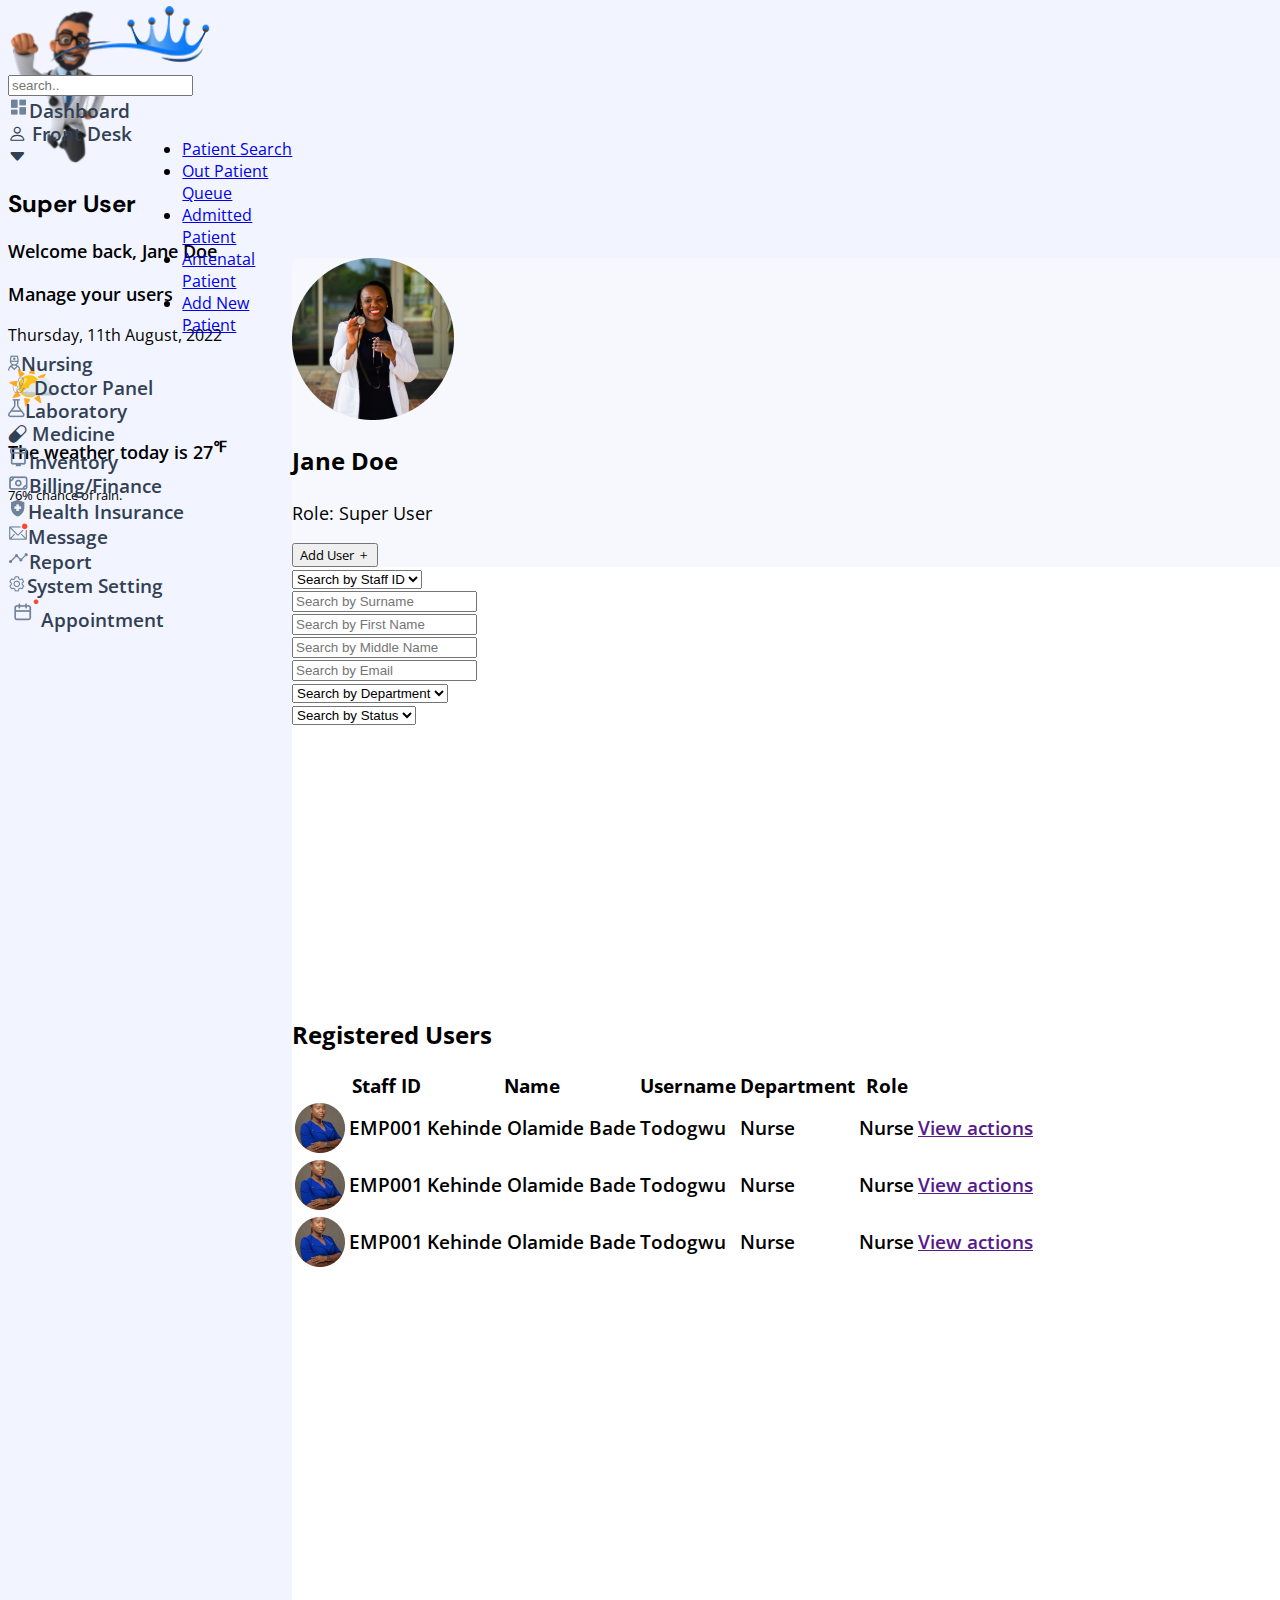
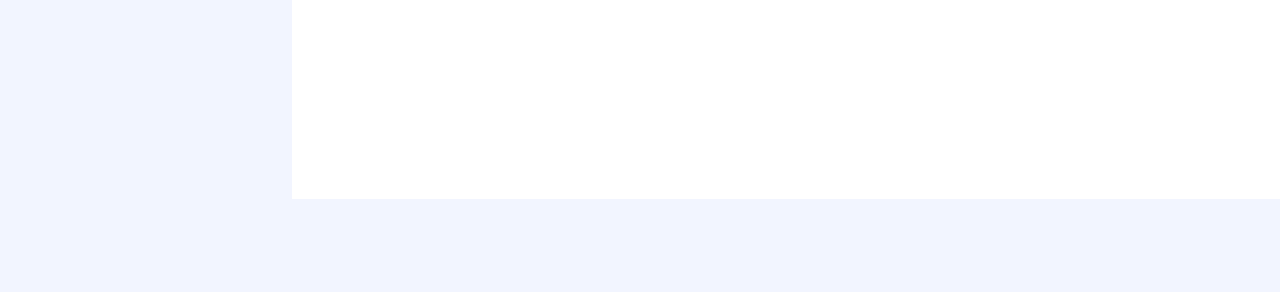
<file: index.html>
<!DOCTYPE html>
<html lang="en">
<head>
    <meta charset="UTF-8">
    <meta http-equiv="X-UA-Compatible" content="IE=edge">
    <meta name="viewport" content="width=device-width, initial-scale=1.0">
    <link rel="shortcut icon" href="static/images/favicon.ico" type="image/x-icon">
    <link href="https://cdn.jsdelivr.net/npm/bootstrap@5.2.0/dist/css/bootstrap.min.css" rel="stylesheet" integrity="sha384-gH2yIJqKdNHPEq0n4Mqa/HGKIhSkIHeL5AyhkYV8i59U5AR6csBvApHHNl/vI1Bx" crossorigin="anonymous">
    <link rel="stylesheet" href="https://cdn.jsdelivr.net/npm/bootstrap-icons@1.9.1/font/bootstrap-icons.css">
    <link rel="stylesheet" href="static/style/style.css">
    <script src="https://cdn.jsdelivr.net/npm/@popperjs/core@2.11.5/dist/umd/popper.min.js" integrity="sha384-Xe+8cL9oJa6tN/veChSP7q+mnSPaj5Bcu9mPX5F5xIGE0DVittaqT5lorf0EI7Vk" crossorigin="anonymous"></script>
    <script src="https://cdn.jsdelivr.net/npm/bootstrap@5.2.0/dist/js/bootstrap.min.js" integrity="sha384-ODmDIVzN+pFdexxHEHFBQH3/9/vQ9uori45z4JjnFsRydbmQbmL5t1tQ0culUzyK" crossorigin="anonymous"></script>

    <title>Navbar</title>
</head>
<body>
    <div class="container-fluid row" style="height:100%;">
        <div class="row container mt-3" style="height:167px">
            
            <!--  Welcome Frame -->

            <div class="col-3"></div>
            <div class="col-3">
                <div class="d-flex justify-content-center align-items-center">
                    <img class="img-responsive" src="static/images/doctor.png" style="width:100px" alt="">
                    <div>
                        <h2 class="text-primary mb-3" style="font-family:DM Sans; font-weight: 700;font-size: 40;">Super User</h2>
                        <p class="mb-0" style="font-family:Open Sans;font-weight: 600;font-size: 18px;line-height: 24.51px;">Welcome back, Jane Doe</p>
                        <p class="mb-0" style="font-family:Open Sans;font-weight: 600;font-size: 18px;line-height: 24.51px;">Manage your users</p>
                    </div>
                </div>
            </div>
            <div class="col-3 d-flex justify-content-center align-items-center">
                <div>
                    <p>Thursday, 11th August, 2022</p>
                </div>
            </div>
            <div class="col-3 d-flex justify-content-center align-items-center">
                <div>
                    <div class="position-relative">
                        <img style="left:0;" src="static/images/noto_sun-behind-small-cloud.png" alt="">
                    </div>
                    <p  class="mb-0" style="font-family: 'Open Sans';font-style: normal;font-weight: 600;font-size: 18px;line-height: 25px;">The weather today is 27<sup>&#8457;</sup></p>
                    <small class="mb-0">76% chance of rain.</small>
                </div>
            </div>
        </div>
        <!--  End of Welcome Frame. -->

        <!--  Begining Side Nav -->

        <div class="col mb-10"  style="position:absolute; top:0; width:292.44px; height:1891.98px">
            <nav class="nav flex-column mt-2 w-100 p-3">
                <div class="nav-item mb-5">
                    <a href="#" class=nav-link>
                        <img src="static/images/genesys erp 3- 2.png" alt="">
                    </a>
                </div>
                <div class="nav-item">
                    <form class="form form-sm w-75 ml-2">
                        <input type="search" class="form-control" placeholder="search..">
                    </form>
                </div>
                <div class="nav-item">
                    <a href="#" class="nav-link">
                        <img src="static/images/bxs_dashboard.png"alt="">Dashboard
                    </a>
                </div>
                <div class="nav-item dropdown">
                    <a class="btn btn-link" data-bs-toggle="collapse" href="#ex1" role="button" aria-expanded="false" aria-controls="ex1"><i class="bi bi-person"></i>&nbsp;Front Desk &nbsp;<i class="bi bi-caret-down-fill"></i></a>
                    <div class="collapse" id="ex1">
                        <ul class="dropdown-menu dropdown-menu-dark bg-gradient">
                            <li><a class="dropdown-item btn btn-default" href="#">Patient Search</a></li>
                            <li><a class="dropdown-item btn btn-default" href="#">Out Patient Queue</a></li>
                            <li><a class="dropdown-item btn btn-default" href="#">Admitted Patient</a></li>
                            <li><a class="dropdown-item btn btn-default" href="#">Antenatal Patient</a></li>
                            <li><a class="dropdown-item btn btn-default" href="#">Add New Patient</a></li>
                        </ul>
                    </div>
                </div>
                <div class="nav-item">
                    <a href="#" class=nav-link><img src="static/images/Vector.png"alt="">Nursing</a>
                </div>
                <div class="nav-item">
                    <a href="#" class=nav-link><img src="static/images/openmoji_stethoscope.png"alt="">Doctor Panel</a>
                </div>
                <div class="nav-item">
                    <a href="#" class=nav-link><img src="static/images/ps_lab.png"alt="">Laboratory</a>
                </div>
                <div class="nav-item">
                    <a href="#" class=nav-link><i class="bi bi-capsule"></i>&nbsp;Medicine</a>
                </div>
                <div class="nav-item">
                    <a href="#" class=nav-link><img src="static/images/ic_outline-inventory-2.png"alt="">Inventory</a>
                </div>
                <div class="nav-item">
                    <a href="#" class=nav-link><img src="static/images/akar-icons_money.png"alt="">Billing/Finance</a>
                </div>
                <div class="nav-item">
                    <a href="#" class=nav-link><img src="static/images/ic_baseline-health-and-safety.png"alt="">Health Insurance</a>
                </div>
                <div class="nav-item">
                    <a href="#" class=nav-link><img src="static/images/clarity_email-outline-badged.png"alt="">Message</a>
                </div>
                <div class="nav-item">
                    <a href="#" class=nav-link><img src="static/images/ion_analytics.png"alt="">Report</a>
                </div>
                <div class="nav-item">
                    <a href="#" class=nav-link><img src="static/images/ep_setting.png"alt="">System Setting</a>
                </div>
                <div class="nav-item">
                    <a href="#" class=nav-link><img src="static/images/Nav Icon Item.png"alt="">Appointment</a>
                </div>
            </nav>
        </div>

       <!--  End of Side Nav -->


       <!--  Frame -->

        <div class="container-fluid p-0 shadow" style="border-radius:10px 0 0 0; position: absolute; width: 1337px; height: 1232px; left: 292px; top: 258px;">

            <!--  User Card -->

            <div class="container-fluid w-100 m-0 h-25" style="background-color:#F7F8FD; border-radius:10px 0 0 0;">
                <div class="container row h-100 justify-content-center">
                    <div class="col h-100">
                        <div class="row h-100 m-1.5">
                            <div class="container col d-flex justify-content-end align-items-center"><div class="rounded-circle" style="width: 162px; height: 162px; background-image:url(static/images/Ellipse\ 83.png)"></div></div>
                            <div class="container col d-flex align-items-center">
                                <div>
                                    <p class="mb-0" style="font-size:24px;"><b>Jane Doe</b></p>
                                    <p class="mb-0" style="font-size:18px;">Role: Super User</p>
                                </div>
                            </div>
                        </div>
                    </div>
                    <div class="col d-flex justify-content-end align-items-center">
                        <div>
                            <button class="btn btn-primary" style="font-family:Open Sans; font: size 18px;">Add User&nbsp;<i class="bi bi-plus"></i></button>
                        </div>
                    </div>
                </div>
            </div>

            <!--  End User Card -->


            <div class="container-fluid h-75" style="background-color:#FFFFFF; width:100%; height:1232px">

                <!--  Search Card -->

                <div class="container row justify-content-center align-items-center" style="height:35%;">
                    <div class="container p-3 col-10">
                        <form action="" class="form">
                            <div class="mb-3 row">
                                <div class="col-4">
                                    <select type="search" class="form-select rounded-0">
                                        <option selected>Search by Staff ID</option>
                                        <option value="1">One</option>
                                        <option value="2">Two</option>
                                        <option value="3">Three</option>
                                        <option value="4">Four</option>
                                    </select>
                                </div>
                            </div>
                            <div class="mb-3 row">
                                <div class="col-4">
                                    <input type="search" class="form-control rounded-0" placeholder="Search by Surname">
                                </div>
                                <div class="col-4">
                                    <input type="search" class="form-control rounded-0" placeholder="Search by First Name">
                                </div>
                                <div class="col-4">
                                    <input type="search" class="form-control rounded-0" placeholder="Search by Middle Name">
                                </div>
                            </div>
                            <div class="mb-3 row">
                                <div class="col-4">
                                    <input type="search" class="form-control rounded-0" placeholder="Search by Email">
                                </div>
                                <div class="col-4">
                                    <select type="search" class="form-select rounded-0">
                                        <option selected>Search by Department</option>
                                        <option value="1">One</option>
                                        <option value="2">Two</option>
                                        <option value="3">Three</option>
                                        <option value="4">Four</option>
                                    </select>
                                </div>
                                <div class="col-4">
                                    <select type="search" class="form-select rounded-0">
                                        <option selected>Search by Status</option>
                                        <option value="1">One</option>
                                        <option value="2">Two</option>
                                        <option value="3">Three</option>
                                        <option value="4">Four</option>
                                    </select>
                                </div>
                            </div>
                        </form>
                    </div>
                </div>

                <!--  End Search Card -->


                <!--  Registered Users Card -->

                <div class="container-fluid p-4" style="height:65%;">
                    <div class="container m-3 mb-5">
                        <h2 class="text-primary">Registered Users</h2>
                    </div>
                    <table class="table" style="height: 200px;">
                        <thead>
                            <tr class="table-secondary">
                                <th></th>
                                <th class="p-3" scope="col">Staff ID</th>
                                <th class="p-3" scope="col">Name</th>
                                <th class="p-3" scope="col">Username</th>
                                <th class="p-3" scope="col">Department</th>
                                <th class="p-3"scope="col">Role</th>
                                <th></th>
                            </tr>
                        </thead>
                        <tbody>
                            <tr>
                                <td class="p-3 pl-5"><div class="rounded-circle" style="height:50px; width:50px; background-image:url(static/images/Ellipse\ 83\ \(1\).png)"></div></td>
                                <td class="p-3">EMP001</td>
                                <td class="p-3">Kehinde Olamide Bade</td>
                                <td class="p-3">Todogwu</td>
                                <td class="p-3">Nurse</td>
                                <td class="p-3">Nurse</td>
                                <td class="p-3"><a href="">View actions</a></td>
                            </tr>
                            <tr>
                                <td class="p-3"><div class="rounded-circle" style="height:50px; width:50px; background-image:url(static/images/Ellipse\ 83\ \(1\).png)"></div></td>
                                <td class="p-3">EMP001</td>
                                <td class="p-3">Kehinde Olamide Bade</td>
                                <td class="p-3">Todogwu</td>
                                <td class="p-3">Nurse</td>
                                <td class="p-3">Nurse</td>
                                <td class="p-3"><a href="">View actions</a></td>
                            </tr>
                            <tr>
                                <td class="p-3"><div class="rounded-circle" style="height:50px; width:50px; background-image:url(static/images/Ellipse\ 83\ \(1\).png)"></div></td>
                                <td class="p-3">EMP001</td>
                                <td class="p-3">Kehinde Olamide Bade</td>
                                <td class="p-3">Todogwu</td>
                                <td class="p-3">Nurse</td>
                                <td class="p-3">Nurse</td>
                                <td class="p-3"><a href="">View actions</a></td>
                            </tr>
                        </tbody>
                    </table>
                </div>

                <!--  End of Registered Users Card -->

            </div>
        </div>

        <!--  End of Frame -->
    </div>
</body>
</html>
</file>
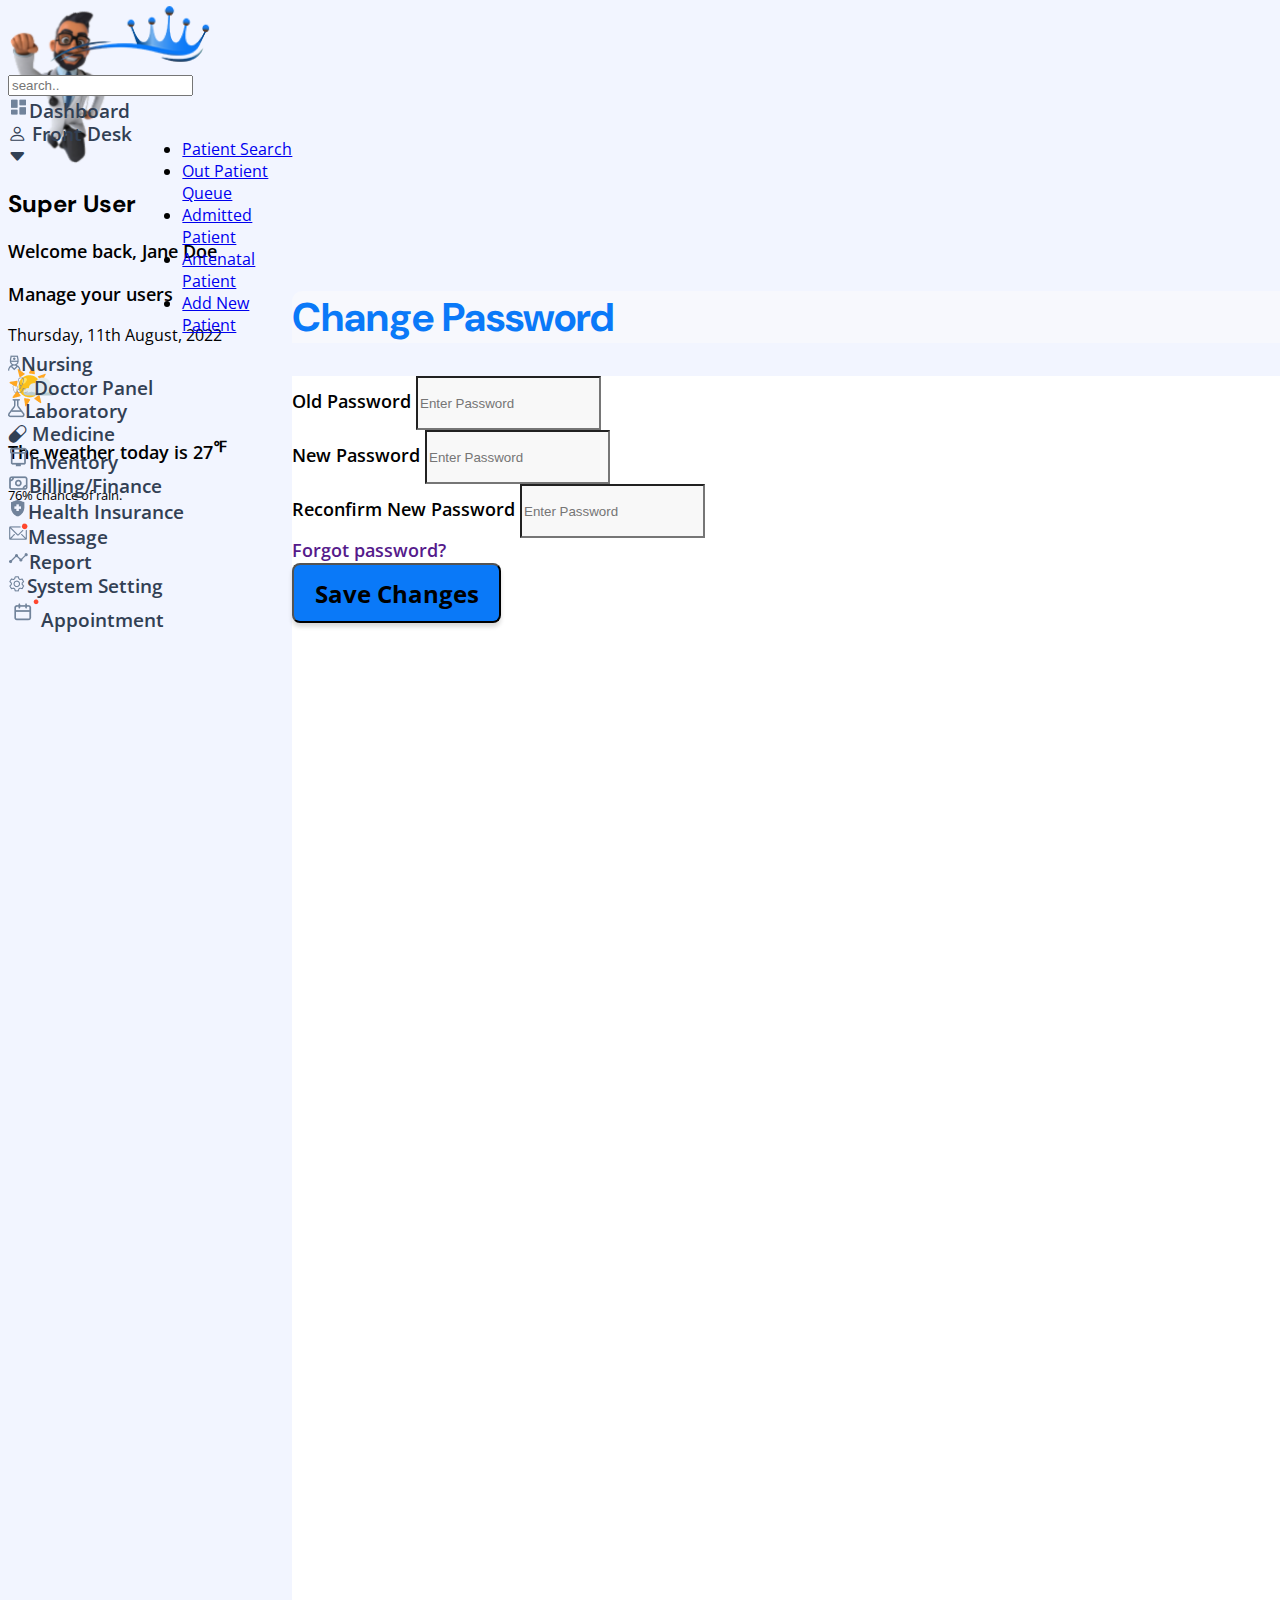
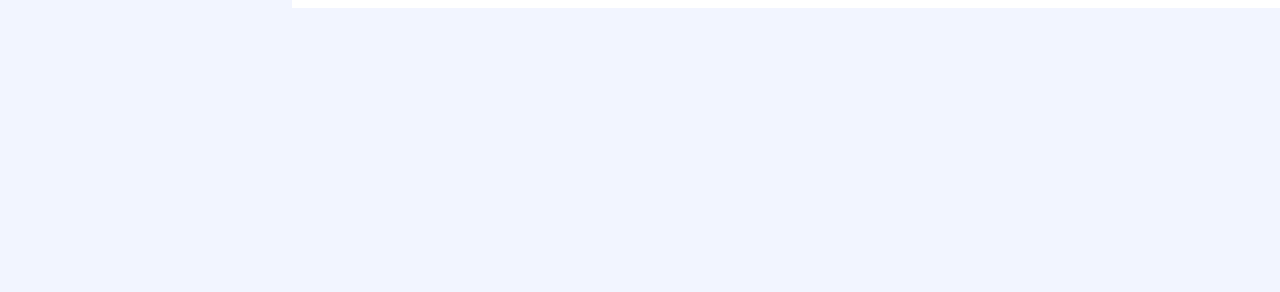
<file: super_user.html>
<!DOCTYPE html>
<html lang="en">
<head>
    <meta charset="UTF-8">
    <meta http-equiv="X-UA-Compatible" content="IE=edge">
    <meta name="viewport" content="width=device-width, initial-scale=1.0">
    <link href="https://cdn.jsdelivr.net/npm/bootstrap@5.2.0/dist/css/bootstrap.min.css" rel="stylesheet" integrity="sha384-gH2yIJqKdNHPEq0n4Mqa/HGKIhSkIHeL5AyhkYV8i59U5AR6csBvApHHNl/vI1Bx" crossorigin="anonymous">
    <link rel="stylesheet" href="https://cdn.jsdelivr.net/npm/bootstrap-icons@1.9.1/font/bootstrap-icons.css">
    <link rel="stylesheet" href="static/style/style.css">
    <script src="https://cdn.jsdelivr.net/npm/@popperjs/core@2.11.5/dist/umd/popper.min.js" integrity="sha384-Xe+8cL9oJa6tN/veChSP7q+mnSPaj5Bcu9mPX5F5xIGE0DVittaqT5lorf0EI7Vk" crossorigin="anonymous"></script>
    <script src="https://cdn.jsdelivr.net/npm/bootstrap@5.2.0/dist/js/bootstrap.min.js" integrity="sha384-ODmDIVzN+pFdexxHEHFBQH3/9/vQ9uori45z4JjnFsRydbmQbmL5t1tQ0culUzyK" crossorigin="anonymous"></script>

    <title>Super User</title>
</head>
<body>
    <div class="container-fluid row" style="height:100%;">
        <div class="row container mt-3" style="height:167px">
            
            <!--  Welcome Frame -->

            <div class="col-3"></div>
            <div class="col-3">
                <div class="d-flex justify-content-center align-items-center">
                    <img class="img-responsive" src="static/images/doctor.png" style="width:100px" alt="">
                    <div>
                        <h2 class="text-primary mb-3" style="font-family:DM Sans; font-weight: 700;font-size: 40;">Super User</h2>
                        <p class="mb-0" style="font-family:Open Sans;font-weight: 600;font-size: 18px;line-height: 24.51px;">Welcome back, Jane Doe</p>
                        <p class="mb-0" style="font-family:Open Sans;font-weight: 600;font-size: 18px;line-height: 24.51px;">Manage your users</p>
                    </div>
                </div>
            </div>
            <div class="col-3 d-flex justify-content-center align-items-center">
                <div>
                    <p>Thursday, 11th August, 2022</p>
                </div>
            </div>
            <div class="col-3 d-flex justify-content-center align-items-center">
                <div>
                    <div class="position-relative">
                        <img style="left:0;" src="static/images/noto_sun-behind-small-cloud.png" alt="">
                    </div>
                    <p  class="mb-0" style="font-family: 'Open Sans';font-style: normal;font-weight: 600;font-size: 18px;line-height: 25px;">The weather today is 27<sup>&#8457;</sup></p>
                    <small class="mb-0">76% chance of rain.</small>
                </div>
            </div>
        </div>
        <!--  End of Welcome Frame. -->

        <!--  Begining Side Nav -->

        <div class="col mb-10"  style="position:absolute; top:0; width:292.44px; height:1891.98px">
            <nav class="nav flex-column mt-2 w-100 p-3">
                <div class="nav-item mb-5">
                    <a href="#" class=nav-link>
                        <img src="static/images/genesys erp 3- 2.png" alt="">
                    </a>
                </div>
                <div class="nav-item">
                    <form class="form form-sm w-75 ml-2">
                        <input type="search" class="form-control" placeholder="search..">
                    </form>
                </div>
                <div class="nav-item">
                    <a href="#" class="nav-link">
                        <img src="static/images/bxs_dashboard.png"alt="">Dashboard
                    </a>
                </div>
                <div class="nav-item dropdown">
                    <a class="btn btn-link" data-bs-toggle="collapse" href="#ex1" role="button" aria-expanded="false" aria-controls="ex1"><i class="bi bi-person"></i>&nbsp;Front Desk &nbsp;<i class="bi bi-caret-down-fill"></i></a>
                    <div class="collapse" id="ex1">
                        <ul class="dropdown-menu dropdown-menu-dark bg-gradient">
                            <li><a class="dropdown-item btn btn-default" href="#">Patient Search</a></li>
                            <li><a class="dropdown-item btn btn-default" href="#">Out Patient Queue</a></li>
                            <li><a class="dropdown-item btn btn-default" href="#">Admitted Patient</a></li>
                            <li><a class="dropdown-item btn btn-default" href="#">Antenatal Patient</a></li>
                            <li><a class="dropdown-item btn btn-default" href="#">Add New Patient</a></li>
                        </ul>
                    </div>
                </div>
                <div class="nav-item">
                    <a href="#" class=nav-link><img src="static/images/Vector.png"alt="">Nursing</a>
                </div>
                <div class="nav-item">
                    <a href="#" class=nav-link><img src="static/images/openmoji_stethoscope.png"alt="">Doctor Panel</a>
                </div>
                <div class="nav-item">
                    <a href="#" class=nav-link><img src="static/images/ps_lab.png"alt="">Laboratory</a>
                </div>
                <div class="nav-item">
                    <a href="#" class=nav-link><i class="bi bi-capsule"></i>&nbsp;Medicine</a>
                </div>
                <div class="nav-item">
                    <a href="#" class=nav-link><img src="static/images/ic_outline-inventory-2.png"alt="">Inventory</a>
                </div>
                <div class="nav-item">
                    <a href="#" class=nav-link><img src="static/images/akar-icons_money.png"alt="">Billing/Finance</a>
                </div>
                <div class="nav-item">
                    <a href="#" class=nav-link><img src="static/images/ic_baseline-health-and-safety.png"alt="">Health Insurance</a>
                </div>
                <div class="nav-item">
                    <a href="#" class=nav-link><img src="static/images/clarity_email-outline-badged.png"alt="">Message</a>
                </div>
                <div class="nav-item">
                    <a href="#" class=nav-link><img src="static/images/ion_analytics.png"alt="">Report</a>
                </div>
                <div class="nav-item">
                    <a href="#" class=nav-link><img src="static/images/ep_setting.png"alt="">System Setting</a>
                </div>
                <div class="nav-item">
                    <a href="#" class=nav-link><img src="static/images/Nav Icon Item.png"alt="">Appointment</a>
                </div>
            </nav>
        </div>

       <!--  End of Side Nav -->


       <!--  Frame -->

        <div class="container-fluid p-0 shadow" style="border-radius:10px 0 0 0; position: absolute; width: 1337px; height: 978px; left: 292px; top: 258px;">

            <!--  User Card -->

            <div class="container-fluid w-100 m-0 h-25" style="background-color:#F7F8FD; border-radius:10px 0 0 0;">
                <div class="p-5">
                    <h2 class="text-primary" style="font-family:DM Sans; font-style: normal;font-weight: 700;font-size: 40px;line-height: 52px; color:#0A79F8">Change Password</h2>
                </div>
            </div>

            <!--  End User Card -->


            <div class="container-fluid h-75" style="background-color:#FFFFFF; width:100%; height:1232px">

                <!--  Password Form -->

                <div class="container row" style="height:35%;">
                    <form action="" class="form">
                        <div class="container mt-5">
                            <div class="row justify-content-center align-items-center" style="font-family: 'Open Sans';font-style: normal;font-weight: 600;font-size: 18px;line-height: 25px;">
                                <div class="col-lg-4">
                                    <div class="mb-3 mt-3">
                                        <label class="form-label">Old Password</label>
                                        <input type="password" class="form-control rounded-2 px-5" placeholder="Enter Password" style="background: #F8F8F8; height: 48px;">
                                    </div>
                                    <div class="mb-3">
                                        <label class="form-label">New Password</label>
                                        <input type="password" class="form-control rounded-2 px-5" placeholder="Enter Password" style="background: #F8F8F8; height: 48px;">
                                    </div>
                                    <div class="mb-3">
                                        <label class="form-label">Reconfirm New Password</label>
                                        <input type="password" class="form-control rounded-2 px-5" placeholder="Enter Password" style="background: #F8F8F8; height: 48px;">
                                    </div>
                                    <div class="mb-3">
                                        <a href="" style="text-decoration:none;">Forgot password?</a>
                                    </div>
                                </div>
                            </div>
                        </div>
                    </form>
                    <div class="container d-flex justify-content-end align-items-center mt-5">
                        <div>
                            <button class="btn btn-primary" style="width: 209px;height: 60px;
                            background: #0A79F8; box-shadow: 0px 4px 4px rgba(0, 0, 0, 0.15);border-radius: 8px; font-family: 'Open Sans';font-style: normal;
                            font-weight: 700;font-size: 24px;line-height: 33px;">
                                Save Changes
                            </button>
                        </div>
                    </div>
                </div>

                <!--  End Password Form -->
            </div>
        </div>

        <!--  End of Frame -->
    </div>
</body>
</html>
</file>
<file: static/style/style.css>
@import url('https://fonts.googleapis.com/css2?family=DM+Sans&display=swap');
@import url('https://fonts.googleapis.com/css2?family=DM+Sans&family=Open+Sans:wght@300;500;600&display=swap');


html {
    font-family: 'Open Sans';
}

body {
    background: #F2F5FF;
    height: 1568px;
    width: 1728px;
}

.nav-item > a {
    text-decoration: none;
    color: #324054;
    font-family: 'Open Sans';
    font-style: normal;
    font-weight: 600;
    font-size: 18.72px;
    line-height: 23px;
}

table {
    font-family: 'Open Sans';
    font-style: normal;
    font-size: 18.72px;
    line-height: 23px;
    font-weight: 600;
}

.nav-item {
    display: flex;
    justify-content: space-between;
}
</file>
